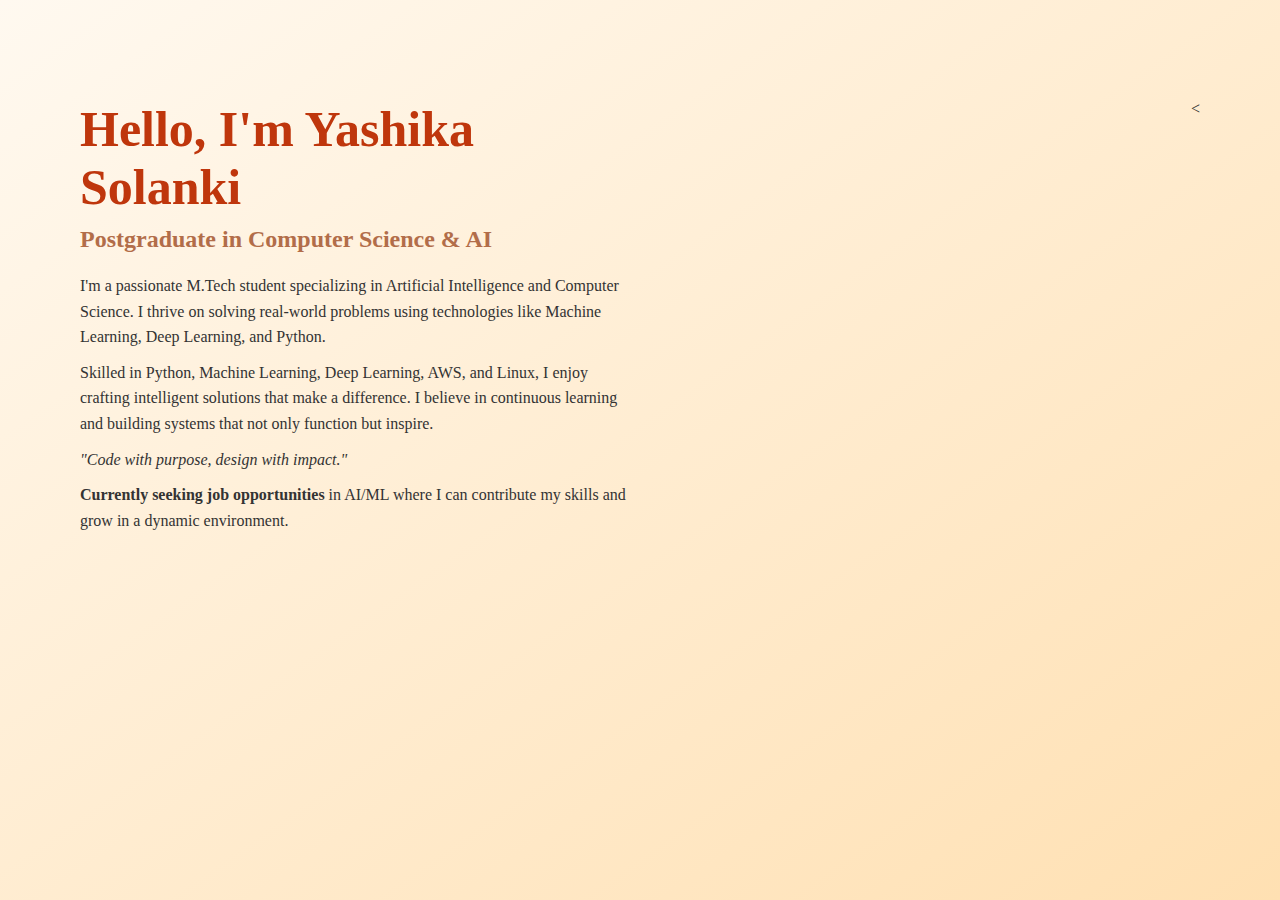
<file: index.html>
<!DOCTYPE html>
<html lang="en">
<head>
  <meta charset="UTF-8" />
  <meta name="viewport" content="width=device-width, initial-scale=1.0" />
  <title>Yashika Solanki | Home</title>
  <link rel="stylesheet" href="style.css" />
</head>
<body>

  

  <!-- Main Content -->
  <div class="container">
    
    <!-- Left Content -->
    <div class="content">
      <h1>Hello, I'm Yashika Solanki</h1>
      <h3>Postgraduate in Computer Science & AI</h3>

      <p>
        I'm a passionate M.Tech student specializing in Artificial Intelligence and Computer Science. I thrive on solving real-world problems using technologies like Machine Learning, Deep Learning, and Python.
      </p>

      <p>
        Skilled in Python, Machine Learning, Deep Learning, AWS, and Linux, I enjoy crafting intelligent solutions that make a difference. I believe in continuous learning and building systems that not only function but inspire.
      </p>

      <p class="quote">
        <em>"Code with purpose, design with impact."</em>
      </p>

      <p>
        <strong>Currently seeking job opportunities</strong> in AI/ML where I can contribute my skills and grow in a dynamic environment.
      </p>

      </div>

     < 
    

</body>
</html>
</file>
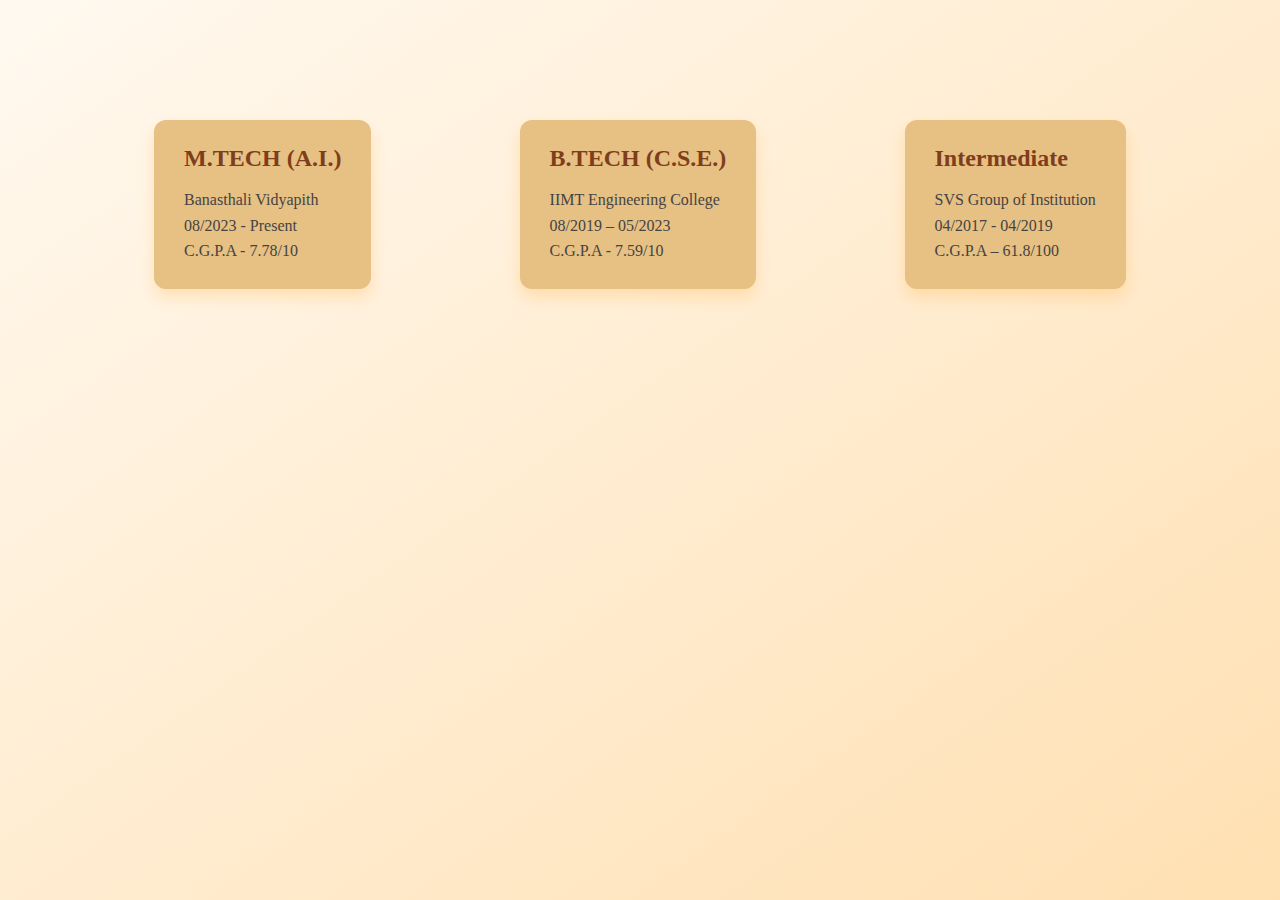
<file: about.html>
<!DOCTYPE html>
<html lang="en">
<head>
  <meta charset="UTF-8" />
  <meta name="viewport" content="width=device-width, initial-scale=1.0"/>
  <title>About Me - Education</title>
  <link rel="stylesheet" href="style.css" />
</head>
<body>

  
  <div class="container">
    <div class="project">
      <h3>M.TECH (A.I.)</h3>
      <p>Banasthali Vidyapith<br>
      08/2023 - Present<br>
      C.G.P.A - 7.78/10</p>
    </div>

    <div class="project">
      <h3>B.TECH (C.S.E.)</h3>
      <p>IIMT Engineering College<br>
      08/2019 – 05/2023<br>
      C.G.P.A - 7.59/10</p>
    </div>

    <div class="project">
      <h3>Intermediate</h3>
      <p>SVS Group of Institution<br>
      04/2017 - 04/2019<br>
      C.G.P.A – 61.8/100</p>
    </div>
  </div>

</body>
</html>
</file>
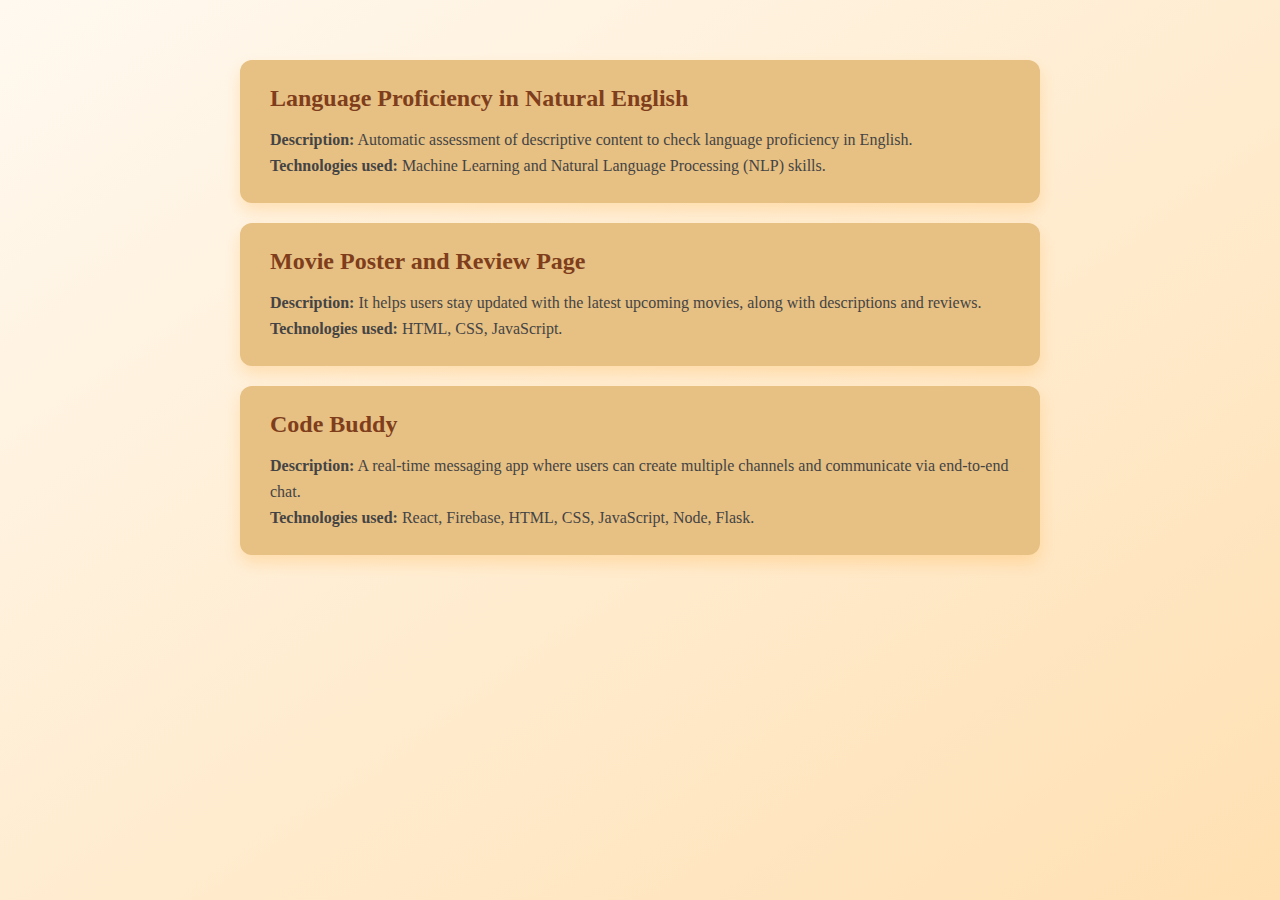
<file: Portfolio.html>
<!DOCTYPE html>
<html lang="en">
<head>
  <meta charset="UTF-8">
  <title>Portfolio Projects</title>
  <link rel="stylesheet" href="style.css">
</head>
<body>

  <div class="project">
    <h3>Language Proficiency in Natural English</h3>
    <p><strong>Description:</strong> Automatic assessment of descriptive content to check language proficiency in English.</p>
    <p><strong>Technologies used:</strong> Machine Learning and Natural Language Processing (NLP) skills.</p>
  </div>

  <div class="project">
    <h3> Movie Poster and Review Page</h3>
    <p><strong>Description:</strong> It helps users stay updated with the latest upcoming movies, along with descriptions and reviews.</p>
    <p><strong>Technologies used:</strong> HTML, CSS, JavaScript.</p>
  </div>

  <div class="project">
    <h3> Code Buddy</h3>
    <p><strong>Description:</strong> A real-time messaging app where users can create multiple channels and communicate via end-to-end chat.</p>
    <p><strong>Technologies used:</strong> React, Firebase, HTML, CSS, JavaScript, Node, Flask.</p>
  </div>

</body>
</html>
</file>
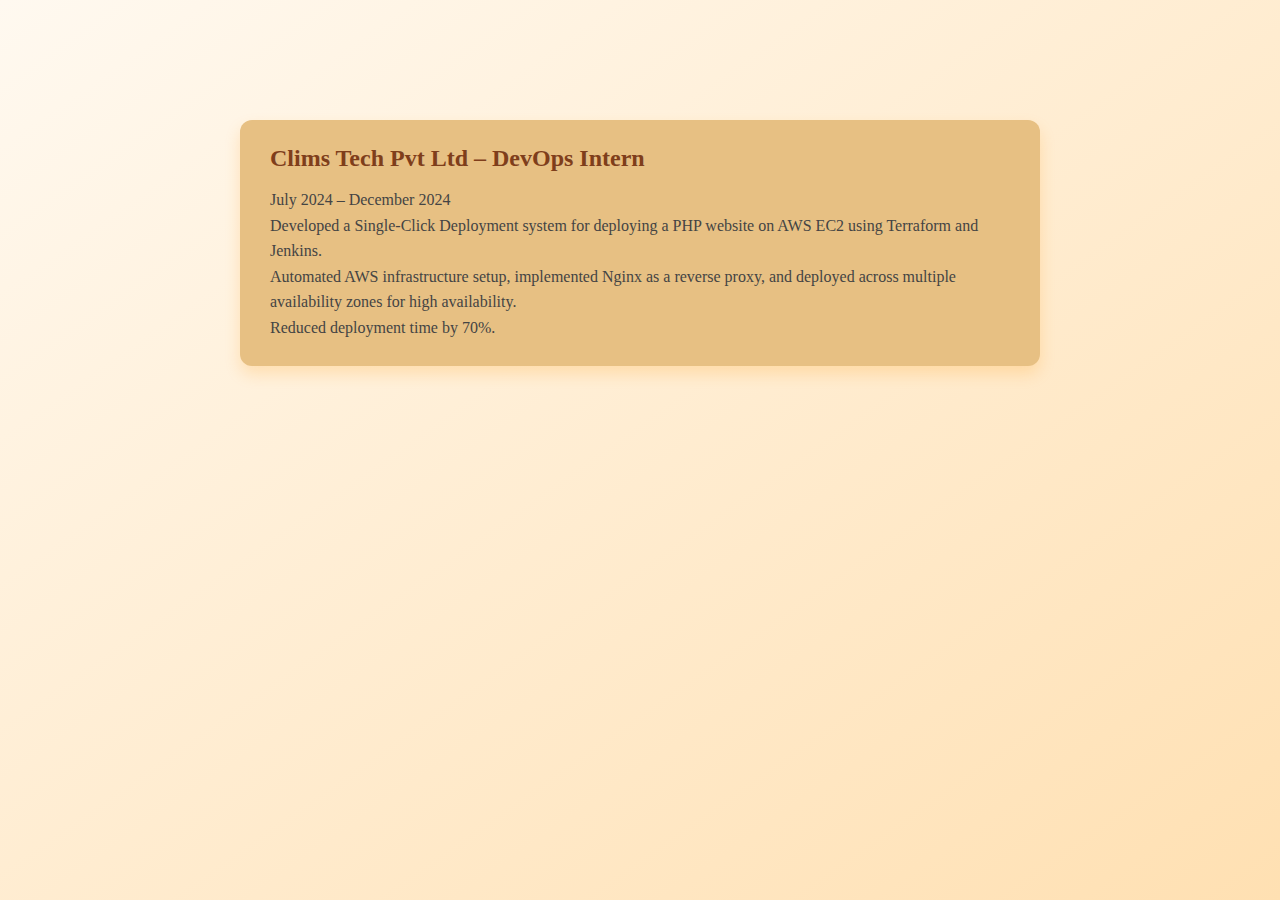
<file: work.html>
<!DOCTYPE html>
<html lang="en">
<head>
  <meta charset="UTF-8" />
  <meta name="viewport" content="width=device-width, initial-scale=1.0"/>
  <title>Work Experience - Yashika</title>
  <link rel="stylesheet" href="style.css" />
</head>
<body>

 

  <div class="container">
    <div class="project">
      <h3>Clims Tech Pvt Ltd – DevOps Intern</h3>
      <p>July 2024 – December 2024</p>
      <p>
        Developed a Single-Click Deployment system for deploying a PHP website on AWS EC2 using Terraform and Jenkins.<br>
        Automated AWS infrastructure setup, implemented Nginx as a reverse proxy, and deployed across multiple availability zones for high availability.<br>
        Reduced deployment time by 70%.
      </p>
    </div>
  </div>

</body>
</html>
</file>
<file: style.css>
* {
  margin: 0;
  padding: 0;
  box-sizing: border-box;
}

body {
  background: linear-gradient(to bottom right, #fff9f0, #ffe0b2); /* creamy + orange shade */
  color: #333;
  font-family: 'Times New Roman', sans-serif;
  height: 100vh;
  overflow-x: hidden;
  animation: fadeIn 1.5s ease;
  padding: 40px 20px;
}

@keyframes fadeIn {
  from { opacity: 0; transform: translateY(20px); }
  to { opacity: 1; transform: translateY(0); }
}

header {
  display: flex;
  justify-content: space-between;
  align-items: center;
  padding: 25px 50px;
}

.logo {
  font-size: 60px;
  font-weight: bold;
  color: #bf360c;
  margin-right: 60px;
}

.nav-right a {
  color: #d84315;
  font-weight: bold;
  text-decoration: none;
  margin-left: 20px;
  transition: color 0.3s ease;
}

.nav-right a:hover {
  color: #ff7043;
}

.container {
  display: flex;
  justify-content: space-between;
  align-items: flex-start;
  padding: 60px;
  flex-wrap: wrap;
}

.image-container {
  animation: slideIn 1s ease;
}

@keyframes slideIn {
  from { transform: translateX(30px); opacity: 0; }
  to { transform: translateX(0); opacity: 1; }
}

.image-container img {
  width: 280px;
  height: 280px;
  border-radius: 80%;
  object-fit: cover;
  border: 10px solid #f4a261;
  box-shadow: 0 0 60px rgba(255, 165, 0, 0.4);
  transition: transform 0.6s;
}

.image-container img:hover {
  transform: scale(1.05);
}

.content {
  max-width: 50%;
  animation: fadeIn 1.5s ease;
}

.content h1 {
  font-size: 50px;
  font-weight: bold;
  margin-bottom: 10px;
  color: #bf360c;
}

.content h3 {
  font-size: 24px;
  margin-bottom: 20px;
  color: #b26d49;
}

.content p {
  margin-top: 10px;
  line-height: 1.6;
}

.links {
  display: flex;
  gap: 20px;
  margin-top: 20px;
  flex-wrap: wrap;
}

.links a {
  display: inline-block;
  text-decoration: none;
  color: #e65100;
  transition: transform 0.3s ease;
}

.links img {
  width: 40px;
  height: 40px;
  border-radius: 10px;
}

.links a:hover img {
  transform: scale(1.1);
}

/* PROJECT SECTION */
.project {
  background-color: #e7c083; /* light creamy orange */
  border-radius: 12px;
  padding: 25px 30px;
  max-width: 800px;
  margin: 20px auto;
  box-shadow: 0 8px 16px rgba(255, 152, 0, 0.2);
  transition: transform 0.3s, box-shadow 0.3s;
}

.project:hover {
  transform: translateY(-5px);
  box-shadow: 0 12px 24px rgba(255, 140, 0, 0.4);
}

.project h3 {
  color: #7f3e1b;
  margin-bottom: 15px;
  font-size: 24px;
}

.project p {
  line-height: 1.6;
  font-size: 16px;
  color: #444;
}

/* RESPONSIVE DESIGN */
@media (max-width: 768px) {
  .container {
    flex-direction: column;
    align-items: center;
    padding: 20px;
  }

  .image-container {
    margin-bottom: 30px;
  }

  .content {
    max-width: 100%;
    text-align: center;
  }

  .links {
    justify-content: center;
  }

  header {
    flex-direction: column;
    align-items: center;
    gap: 15px;
  }

  .logo {
    font-size: 40px;
    margin-right: 0;
  }

  .project {
    padding: 20px;
  }

  .project h3 {
    font-size: 20px;
  }

  .project p {
    font-size: 14px;
  }}
</file>
